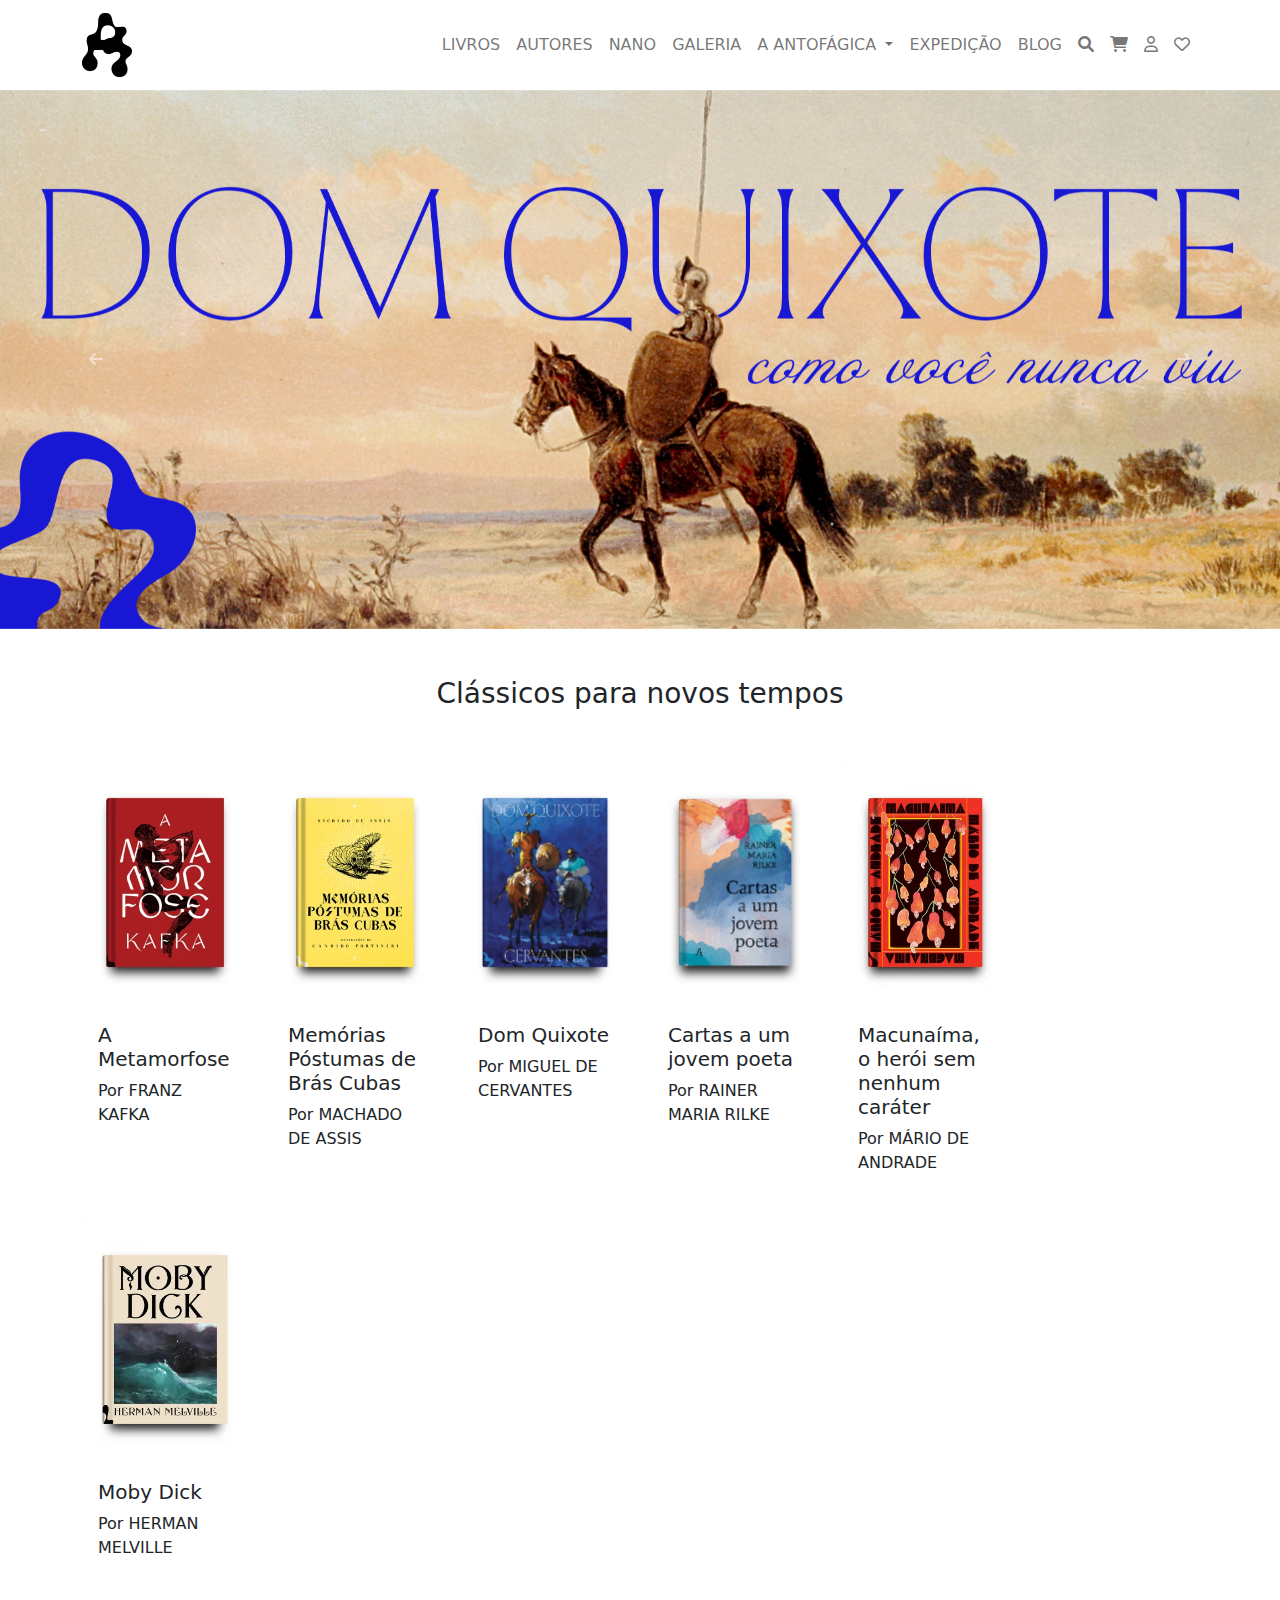
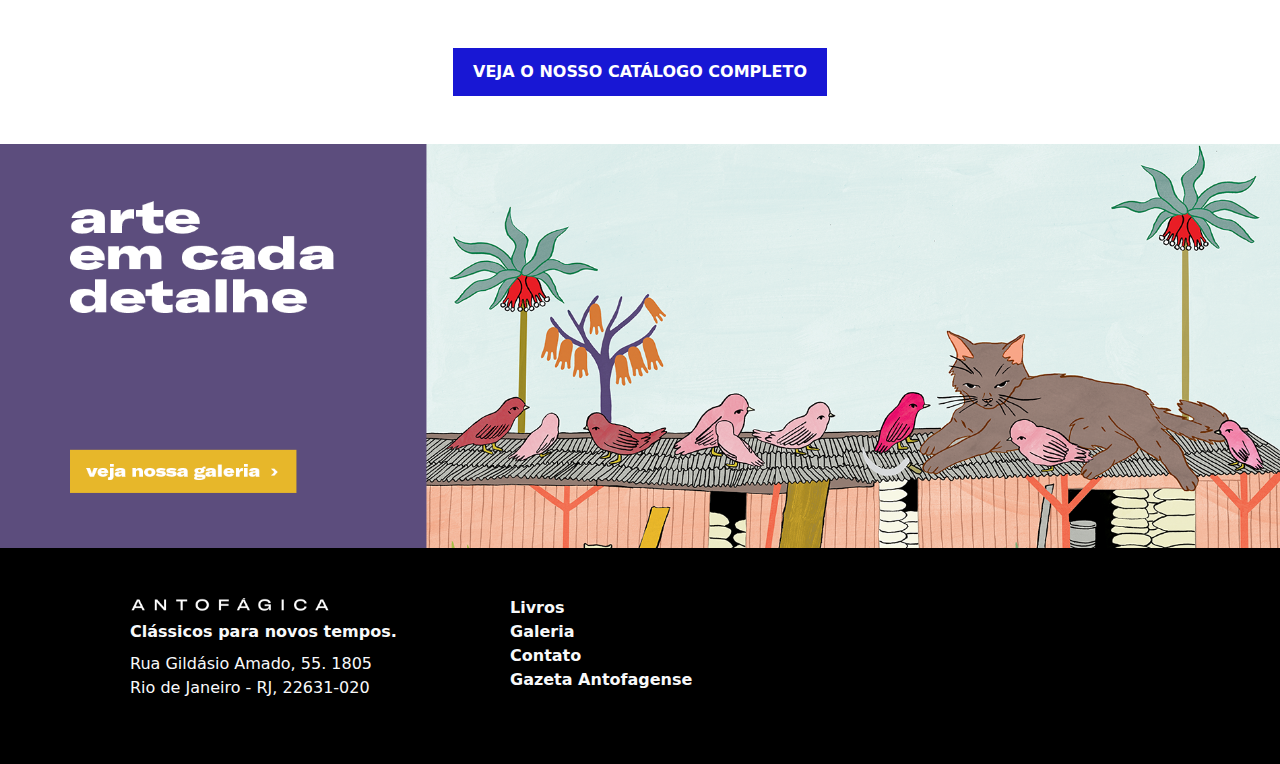
<file: index.html>
<!DOCTYPE html>
<html lang="pt">
<head>
    <meta charset="UTF-8">
    <meta name="viewport" content="width=device-width, initial-scale=1.0, shrink-to-fit=no">
    <link rel="stylesheet" href="assets/css/bootstrap.css">
    <link rel="stylesheet" href="assets/css/styles.css">
    <link rel="stylesheet" href="https://cdnjs.cloudflare.com/ajax/libs/font-awesome/6.0.0-beta3/css/all.min.css">
    <link rel="icon" href="assets/images/logo.webp" type="image/webp">
    <title>Home | Antofágica</title>
</head>
<body>

    <nav class="navbar navbar-expand-md navbar-light bg-white">
        <div class="container">
            <a class="navbar-brand" href="#">
                <img src="assets/images/logo.webp" style="width: 50px;" alt="Antofágica">
            </a>
    
            <button class="navbar-toggler" type="button" data-bs-toggle="collapse" data-bs-target="#menu" 
                    aria-controls="menu" aria-expanded="false" aria-label="Botão de navegação">
                <span class="navbar-toggler-icon"></span>
            </button>
    
            <div class="collapse navbar-collapse" id="menu">
                <ul class="navbar-nav ms-auto">
                    <li class="nav-item">
                        <a class="nav-link" href="#livros">LIVROS</a>
                    </li>
                    <li class="nav-item">
                        <a class="nav-link" href="#autores">AUTORES</a>
                    </li>
                    <li class="nav-item">
                        <a class="nav-link" href="#nano">NANO</a>
                    </li>
                    <li class="nav-item">
                        <a class="nav-link" href="#galeria">GALERIA</a>
                    </li>
                    <li class="nav-item dropdown">
                        <a class="nav-link dropdown-toggle" href="#" id="navbarDropdown" role="button" data-bs-toggle="dropdown" aria-expanded="false">
                            A ANTOFÁGICA
                        </a>
                        <ul class="dropdown-menu" aria-labelledby="navbarDropdown">
                            <li><a class="dropdown-item" href="#">Quem Somos</a></li>
                            <li><a class="dropdown-item" href="#">A Gazeta Antofagense</a></li>
                            <li><a class="dropdown-item" href="#">Contato</a></li>
                        </ul>
                    </li>
                    <li class="nav-item">
                        <a class="nav-link" href="#expedicao">EXPEDIÇÃO</a>
                    </li>
                    <li class="nav-item">
                        <a class="nav-link" href="#blog">BLOG</a>
                    </li>
                </ul>
    
                <ul class="navbar-nav mr-auto">
                    <li class="nav-item">
                        <a class="nav-link" href="#pesquisa">
                            <i class="fa-solid fa-search"></i>
                        </a>
                    </li>
                    <li class="nav-item">
                        <a class="nav-link" href="#carrinho">
                            <i class="fa-solid fa-cart-shopping"></i>
                        </a>
                    </li>
                </ul>
                <ul class="navbar-nav mr-auto">
                    <li class="nav-item">
                        <a class="nav-link" href="#minha_conta">
                            <i class="fa-regular fa-user"></i>
                        </a>
                    </li>
                    <li class="nav-item">
                        <a class="nav-link" href="#lista_de_desejos">
                            <i class="fa-regular fa-heart"></i>
                        </a>
                    </li>
                </ul>
            </div>
        </div>
    </nav>  

    <div id="carousel-id" class="carousel slide" data-bs-ride="carousel" data-bs-interval="6000">     
        <div class="carousel-inner">
            <div class="carousel-item active">
                <img src="assets/images/bannerHomeDQuixote.png" class="d-block w-100" alt="Imagem 1">
            </div>
            <div class="carousel-item">
                <img src="assets/images/bannerHomeSBernardo.png" class="d-block w-100" alt="Imagem 2">
            </div>
            <div class="carousel-item">
                <img src="assets/images/bannerHomeCurso.webp" class="d-block w-100" alt="Imagem 3">
            </div>
            <div class="carousel-item">
                <img src="assets/images/bannerHomeMobyDick.png" class="d-block w-100" alt="Imagem 4">
            </div>
        </div>
        <button class="carousel-control-prev" type="button" data-bs-target="#carousel-id" data-bs-slide="prev">
            <i class="fa-solid fa-arrow-left"></i>
        </button>
        <button class="carousel-control-next" type="button" data-bs-target="#carousel-id" data-bs-slide="next">
            <i class="fa-solid fa-arrow-right"></i>
        </button>
    </div>

    <div class="container mt-5 mr-auto">
        <h3 class="text-center mb-5">Clássicos para novos tempos</h3>

        <div class="row">
            <div class="col-xl-2 col-lg-3 col-md-6 col-sm-12 mb-4">
                <div class="card" style="border: none;">
                    <img src="assets/images/livroMetamorfose.webp" class="card-img-top" alt="A Metamorfose">
                    <div class="card-body">
                        <h5 class="card-title">A Metamorfose</h5>
                        <p class="card-text">Por FRANZ KAFKA</p>
                    </div>
                </div>
            </div>

            <div class="col-xl-2 col-lg-3 col-md-6 col-sm-12 mb-4">
                <div class="card" style="border: none;">
                    <img src="assets/images/livroBrasCubas.webp" class="card-img-top" alt="Memórias Póstumas de Brás Cubas">
                    <div class="card-body">
                        <h5 class="card-title">Memórias Póstumas de Brás Cubas</h5>
                        <p class="card-text">Por MACHADO DE ASSIS</p>
                    </div>
                </div>
            </div>

            <div class="col-xl-2 col-lg-3 col-md-6 col-sm-12 mb-4">
                <div class="card" style="border: none;">
                    <img src="assets/images/livroDomQuixote.webp" class="card-img-top" alt="Dom Quixote">
                    <div class="card-body">
                        <h5 class="card-title">Dom Quixote</h5>
                        <p class="card-text">Por MIGUEL DE CERVANTES</p>
                    </div>
                </div>
            </div>

            <div class="col-xl-2 col-lg-3 col-md-6 col-sm-12 mb-4">
                <div class="card" style="border: none;">
                    <img src="assets/images/livroCartasAUmjovemPoeta.webp" class="card-img-top" alt="Cartas a um jovem poeta">
                    <div class="card-body">
                        <h5 class="card-title">Cartas a um jovem poeta</h5>
                        <p class="card-text">Por RAINER MARIA RILKE</p>
                    </div>
                </div>
            </div>

            <div class="col-xl-2 col-lg-3 col-md-6 col-sm-12 mb-4">
                <div class="card" style="border: none;">
                    <img src="assets/images/livroMacunaima.webp" class="card-img-top" alt="Macunaíma, o herói sem nenhum caráter">
                    <div class="card-body">
                        <h5 class="card-title">Macunaíma, o herói sem nenhum caráter</h5>
                        <p class="card-text">Por MÁRIO DE ANDRADE</p>
                    </div>
                </div>
            </div>
        </div>

        <div class="row">

            <div class="col-xl-2 col-lg-3 col-md-6 col-sm-12 mb-4">
                <div class="card" style="border: none;">
                    <img src="assets/images/livroMobyDick.webp" class="card-img-top" alt="Moby Dick">
                    <div class="card-body">
                        <h5 class="card-title">Moby Dick</h5>
                        <p class="card-text">Por HERMAN MELVILLE</p>
                    </div>
                </div>
            </div>

        </div>
    </div>

    <div class="d-flex justify-content-center mt-5">
        <a href="livros" class="btn btn-dark-blue" role="button">VEJA O NOSSO CATÁLOGO COMPLETO</a>
    </div>

    <section class="mt-5">
        <a href="#galeria">
            <img src="assets/images/dobraGaleriaArteRevBichos.png" class="d-none d-md-block d-block w-100">
            <img src="assets/images/dobraGaleriaArteRevBichosMobile.webp" class="d-block d-md-none w-100">
        </a>
    </section>

    <footer class="py-5 text-light">
        <div class="container">
            <div class="row">
                <div class="col-xl-4 col-md-6">
                    <ul class="list-unstyled">
                        <li><img src="assets/images/logotipo.png" alt="Logotipo" class="mb-2"></li>
                        <li class="mb-2"><strong>Clássicos para novos tempos.</strong></li>
                        <li>Rua Gildásio Amado, 55. 1805</li>
                        <li>Rio de Janeiro - RJ, 22631-020</li>
                    </ul>
                </div>
                <div class="col-xl-4 col-md-6">
                    <ul class="list-unstyled">
                        <li><a href="#" class="text-light text-decoration-none"><strong>Livros</strong></a></li>
                        <li><a href="#" class="text-light text-decoration-none"><strong>Galeria</strong></a></li>
                        <li><a href="#" class="text-light text-decoration-none"><strong>Contato</strong></a></li>
                        <li><a href="#" class="text-light text-decoration-none"><strong>Gazeta Antofagense</strong></a></li>
                    </ul>
                </div>
            </div>
        </div>
    </footer>    

    <script src="assets/js/jquery-3.7.1.min.js"></script>
    <script src="assets/js/bootstrap.js"></script>
    <script src="assets/js/"></script>
</body>
</html>
</file>
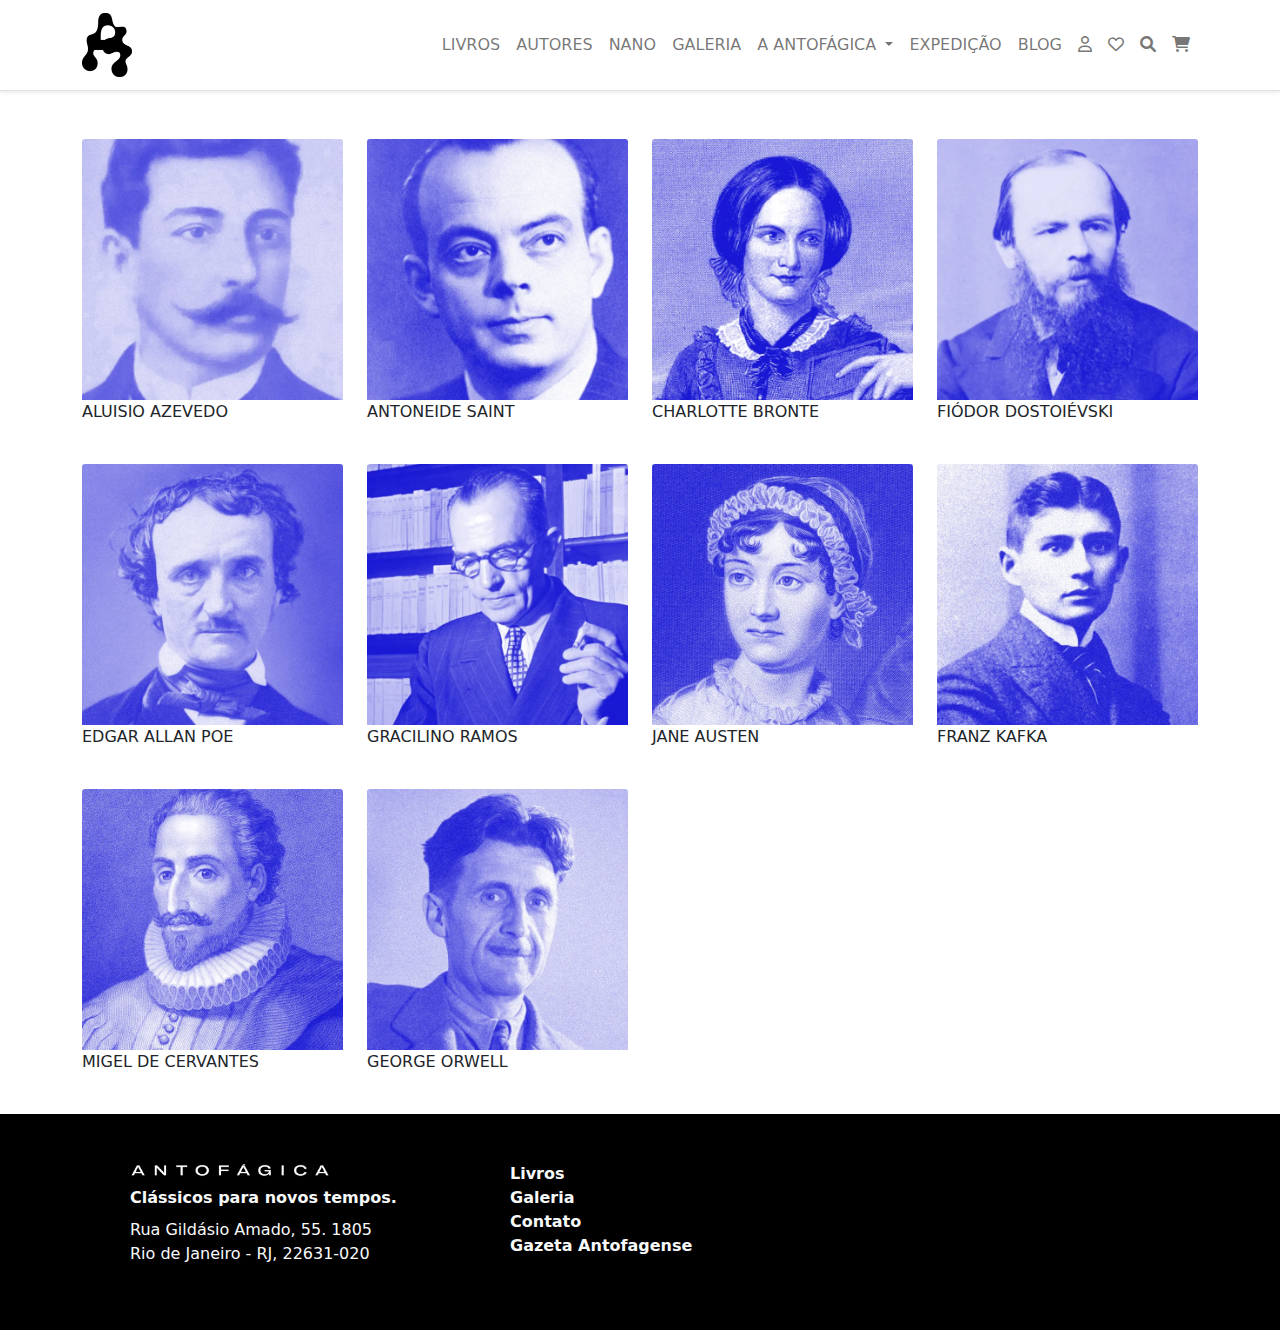
<file: autores.html>
<!DOCTYPE html>
<html lang="pt">
<head>
    <meta charset="UTF-8">
    <meta name="viewport" content="width=device-width, initial-scale=1.0, shrink-to-fit=no">
    <link rel="stylesheet" href="assets/css/bootstrap.css">
    <link rel="stylesheet" href="assets/css/styles.css">
    <link rel="stylesheet" href="https://cdnjs.cloudflare.com/ajax/libs/font-awesome/6.0.0-beta3/css/all.min.css">
    <link rel="icon" href="assets/images/logo.webp" type="image/webp">
    <title>Autores | Antofágica</title>
</head>
<body>

    <nav class="navbar navbar-expand-md navbar-light bg-white border-bottom shadow-sm">
        <div class="container align-items-center">
    
            <a class="navbar-brand" href="index.html">
                <img src="assets/images/logo.webp" style="width: 50px;" alt="Antofágica">
            </a>
    
            <div class="d-none d-md-flex align-items-center ms-auto">
                <ul class="navbar-nav ms-auto">
                    <li class="nav-item"><a class="nav-link" href="livros.html">LIVROS</a></li>
                    <li class="nav-item"><a class="nav-link" href="autores.html">AUTORES</a></li>
                    <li class="nav-item"><a class="nav-link" href="#nano">NANO</a></li>
                    <li class="nav-item"><a class="nav-link" href="#galeria">GALERIA</a></li>
    
                    <li class="nav-item dropdown">
                        <a class="nav-link dropdown-toggle" href="#" id="navbarDropdown" role="button"
                            data-bs-toggle="dropdown" aria-expanded="false">
                            A ANTOFÁGICA
                        </a>
                        <ul class="dropdown-menu" aria-labelledby="navbarDropdown">
                            <li><a class="dropdown-item" href="#quem_somos">Quem Somos</a></li>
                            <li><a class="dropdown-item" href="#gazeta">A Gazeta Antofagense</a></li>
                            <li><a class="dropdown-item" href="contato.html">Contato</a></li>
                        </ul>
                    </li>
    
                    <li class="nav-item"><a class="nav-link" href="https://antofagica.learnworlds.com/">EXPEDIÇÃO</a></li>
                    <li class="nav-item"><a class="nav-link" href="#blog">BLOG</a></li>
    
                    <li class="nav-item"><a class="nav-link" href="#minha_conta" aria-label="Minha Conta"><i class="fa-regular fa-user"></i></a></li>
                    <li class="nav-item"><a class="nav-link" href="#lista_de_desejos" aria-label="Lista de Desejos"><i class="fa-regular fa-heart"></i></a></li>
                    <li class="nav-item"><a class="nav-link" href="#pesquisa" aria-label="Pesquisa"><i class="fa-solid fa-search"></i></a></li>
                    <li class="nav-item"><a class="nav-link" href="#carrinho" aria-label="Carrinho"><i class="fa-solid fa-cart-shopping"></i></a></li>
                </ul>
            </div>
    
            <button class="navbar-toggler d-md-none" type="button" data-bs-toggle="offcanvas"
                data-bs-target="#offcanvasDarkNavbar" aria-controls="offcanvasDarkNavbar" aria-label="Toggle navigation">
                <span class="navbar-toggler-icon"></span>
            </button>
    
            <div class="offcanvas offcanvas-end bg-dark text-white" tabindex="-1" id="offcanvasDarkNavbar" aria-labelledby="offcanvasDarkNavbarLabel">
                <div class="offcanvas-body text-white">
                    <form class="d-flex my-3" role="search">
                        <input class="form-control me-2" type="search" placeholder="Search" aria-label="Search">
                        <button class="btn btn-outline-success" type="submit">Search</button>
                    </form>
    
                    <ul class="navbar-nav justify-content-end flex-grow-1 pe-3">
                        <li class="nav-item"><a class="nav-link text-white" href="livros.html">LIVROS</a></li>
                        <li><hr class="dropdown-divider"></li>
                        <li class="nav-item"><a class="nav-link text-white" href="autores.html">AUTORES</a></li>
                        <li><hr class="dropdown-divider"></li>
                        <li class="nav-item"><a class="nav-link text-white" href="#nano">NANO</a></li>
                        <li><hr class="dropdown-divider"></li>
                        <li class="nav-item"><a class="nav-link text-white" href="#galeria">GALERIA</a></li>
                        <li><hr class="dropdown-divider"></li>
    
                        <li class="nav-item dropdown">
                            <a class="nav-link dropdown-toggle text-white" href="" id="navbarDropdownMobile" role="button"
                                data-bs-toggle="dropdown" aria-expanded="false">
                                A ANTOFÁGICA
                            </a>
                            <ul class="dropdown-menu" aria-labelledby="navbarDropdownMobile">
                                <li><a class="dropdown-item" href="#quem_somos">Quem Somos</a></li>
                                <li><a class="dropdown-item" href="#gazeta">A Gazeta Antofagense</a></li>
                                <li><a class="dropdown-item" href="contato.html">Contato</a></li>
                            </ul>
                        </li>
                        <li><hr class="dropdown-divider"></li>
                        <li class="nav-item"><a class="nav-link text-white" href="https://antofagica.learnworlds.com/">EXPEDIÇÃO</a></li>
                        <li><hr class="dropdown-divider"></li>
                        <li class="nav-item"><a class="nav-link text-white" href="#blog">BLOG</a></li>
                    </ul>
                </div>
            </div>
        </div>
    </nav>

    <div class="catalogo container mt-5">
        <div class="row">
            <div class="col-xl-3 col-lg-3 col-md-6 col-sm-6 col-6 mb-4">
                <div class="circular-card">
                    <img src="assets/images/autores/aluisioAzevedo.webp" class="card-img-top" alt="A Metamorfose">
                    <div class="overlay-text">
                        <p>ALUISIO AZEVEDO</p>
                    </div>
                </div>
            </div>

            <div class="col-xl-3 col-lg-3 col-md-6 col-sm-6 col-6 mb-4">
                <div class="circular-card">
                    <img src="assets/images/autores/antoinedeSaint.webp" class="card-img-top" alt="A Metamorfose">
                    <div class="overlay-text">
                        <p>ANTONEIDE SAINT</p>
                    </div>
                </div>
            </div>

            <div class="col-xl-3 col-lg-3 col-md-6 col-sm-6 col-6 mb-4">
                <div class="circular-card">
                    <img src="assets/images/autores/charlotteBronte.webp" class="card-img-top" alt="A Metamorfose">
                    <div class="overlay-text">
                        <p>CHARLOTTE BRONTE</p>
                    </div>
                </div>
            </div>

            <div class="col-xl-3 col-lg-3 col-md-6 col-sm-6 col-6 mb-4">
                <div class="circular-card">
                    <img src="assets/images/autores/dostoievski.webp" class="card-img-top" alt="A Metamorfose">
                    <div class="overlay-text">
                        <p>FIÓDOR DOSTOIÉVSKI</p>
                    </div>
                </div>
            </div>

            <div class="col-xl-3 col-lg-3 col-md-6 col-sm-6 col-6 mb-4">
                <div class="circular-card">
                    <img src="assets/images/autores/edgarAllanPoe.webp" class="card-img-top" alt="A Metamorfose">
                    <div class="overlay-text">
                        <p>EDGAR ALLAN POE</p>
                    </div>
                </div>
            </div>

            <div class="col-xl-3 col-lg-3 col-md-6 col-sm-6 col-6 mb-4">
                <div class="circular-card">
                    <img src="assets/images/autores/gracilianoRamos.webp" class="card-img-top" alt="A Metamorfose">
                    <div class="overlay-text">
                        <p>GRACILINO RAMOS</p>
                    </div>
                </div>
            </div>

            <div class="col-xl-3 col-lg-3 col-md-6 col-sm-6 col-6 mb-4">
                <div class="circular-card">
                    <img src="assets/images/autores/janeAusten.webp" class="card-img-top" alt="A Metamorfose">
                    <div class="overlay-text">
                        <p>JANE AUSTEN</p>
                    </div>
                </div>
            </div>

            <div class="col-xl-3 col-lg-3 col-md-6 col-sm-6 col-6 mb-4">
                <div class="circular-card">
                    <img src="assets/images/autores/kafka.webp" class="card-img-top" alt="A Metamorfose">
                    <div class="overlay-text">
                        <p>FRANZ KAFKA</p>
                    </div>
                </div>
            </div>

            <div class="col-xl-3 col-lg-3 col-md-6 col-sm-6 col-6 mb-4">
                <div class="circular-card">
                    <img src="assets/images/autores/miguelDeCervantes.webp" class="card-img-top" alt="A Metamorfose">
                    <div class="overlay-text">
                        <p>MIGEL DE CERVANTES</p>
                    </div>
                </div>
            </div>

            <div class="col-xl-3 col-lg-3 col-md-6 col-sm-6 col-6 mb-4">
                <div class="circular-card">
                    <img src="assets/images/autores/orwell.webp" class="card-img-top" alt="A Metamorfose">
                    <div class="overlay-text">
                        <p>GEORGE ORWELL</p>
                    </div>
                </div>
            </div>

        </div>
    </div>

    <footer class="py-5 text-light">
        <div class="container">
            <div class="row">
                <div class="col-xl-4 col-md-6 d-flex justify-content-center justify-content-md-start">
                    <ul class="list-unstyled text-center text-md-start">
                        <li><img src="assets/images/logotipo.png" alt="Logotipo" class="mb-2"></li>
                        <li class="mb-2"><strong>Clássicos para novos tempos.</strong></li>
                        <li>Rua Gildásio Amado, 55. 1805</li>
                        <li>Rio de Janeiro - RJ, 22631-020</li>
                    </ul>
                </div>
                <div class="col-xl-4 col-md-6 justify-content-center justify-content-md-start">
                    <ul class="list-unstyled text-center text-md-start">
                        <li><a href="livros.html" class="text-light text-decoration-none"><strong>Livros</strong></a></li>
                        <li><a href="#galeria" class="text-light text-decoration-none"><strong>Galeria</strong></a></li>
                        <li><a href="contato.html" class="text-light text-decoration-none"><strong>Contato</strong></a></li>
                        <li><a href="#gazeta" class="text-light text-decoration-none"><strong>Gazeta Antofagense</strong></a></li>
                    </ul>
                </div>
            </div>
        </div>
    </footer>    

    <script src="assets/js/jquery-3.7.1.min.js"></script>
    <script src="assets/js/bootstrap.js"></script>
    <script src="assets/js/"></script>
</body>
</file>
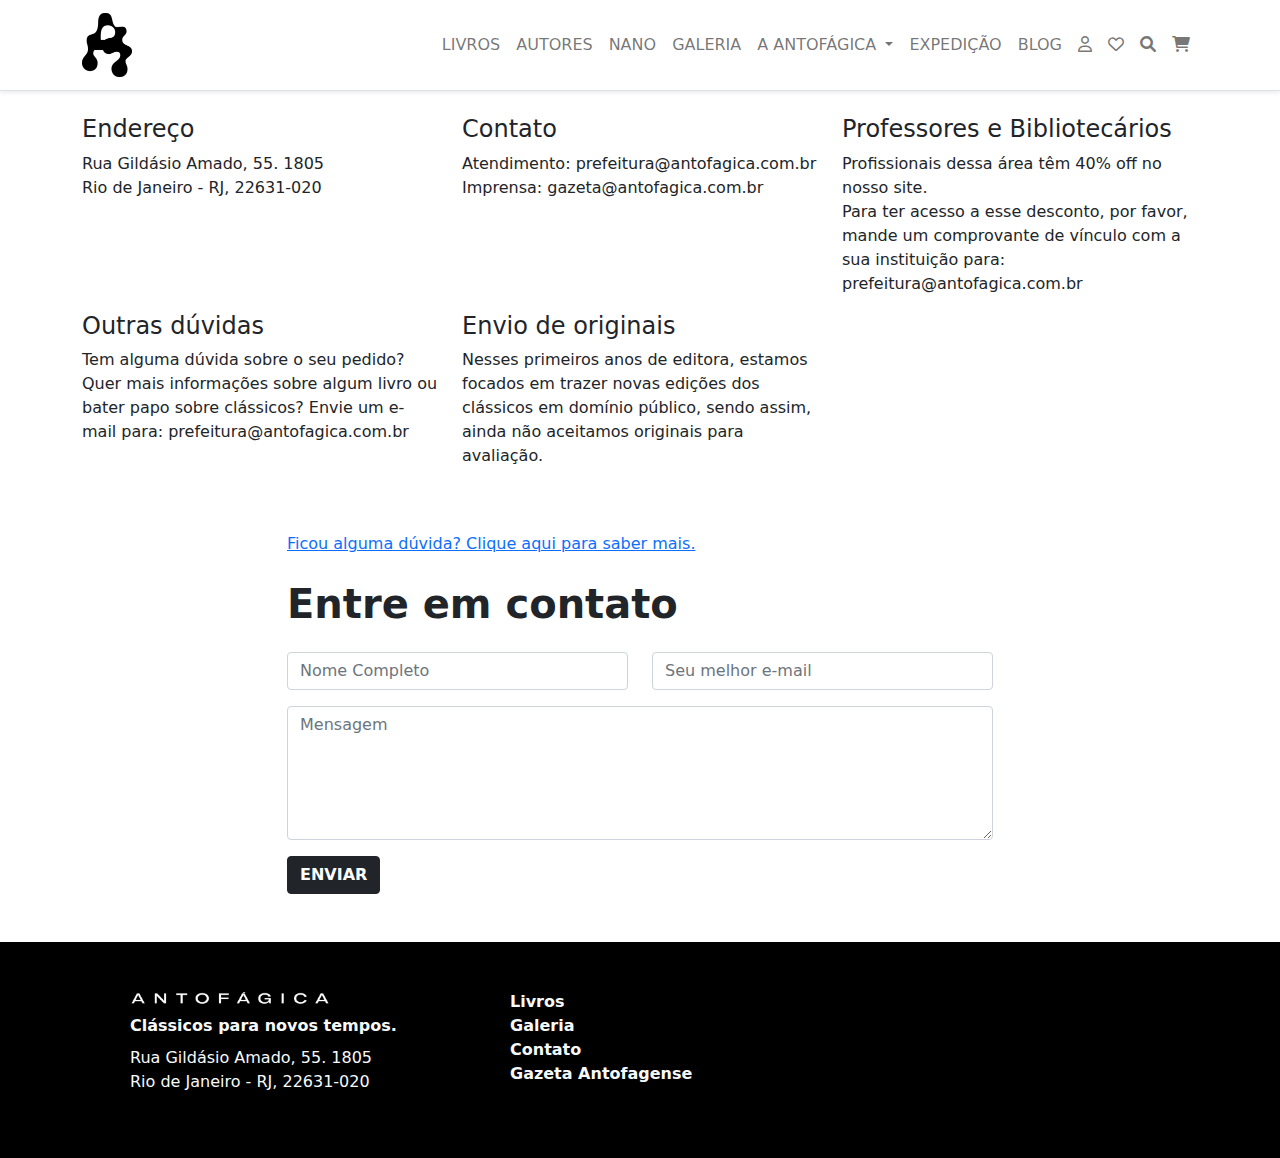
<file: contato.html>
<!DOCTYPE html>
<html lang="pt">
<head>
    <meta charset="UTF-8">
    <meta name="viewport" content="width=device-width, initial-scale=1.0, shrink-to-fit=no">
    <link rel="stylesheet" href="assets/css/bootstrap.css">
    <link rel="stylesheet" href="assets/css/styles.css">
    <link rel="stylesheet" href="https://cdnjs.cloudflare.com/ajax/libs/font-awesome/6.0.0-beta3/css/all.min.css">
    <link rel="icon" href="assets/images/logo.webp" type="image/webp">
    <title>Contato | Antofágica</title>
</head>
<body>
    <nav class="navbar navbar-expand-md navbar-light bg-white border-bottom shadow-sm">
        <div class="container align-items-center">
    
            <a class="navbar-brand" href="index.html">
                <img src="assets/images/logo.webp" style="width: 50px;" alt="Antofágica">
            </a>
    
            <div class="d-none d-md-flex align-items-center ms-auto">
                <ul class="navbar-nav ms-auto">
                    <li class="nav-item"><a class="nav-link" href="#livros">LIVROS</a></li>
                    <li class="nav-item"><a class="nav-link" href="#autores">AUTORES</a></li>
                    <li class="nav-item"><a class="nav-link" href="#nano">NANO</a></li>
                    <li class="nav-item"><a class="nav-link" href="#galeria">GALERIA</a></li>
    
                    <li class="nav-item dropdown">
                        <a class="nav-link dropdown-toggle" href="#" id="navbarDropdown" role="button"
                            data-bs-toggle="dropdown" aria-expanded="false">
                            A ANTOFÁGICA
                        </a>
                        <ul class="dropdown-menu" aria-labelledby="navbarDropdown">
                            <li><a class="dropdown-item" href="#">Quem Somos</a></li>
                            <li><a class="dropdown-item" href="#">A Gazeta Antofagense</a></li>
                            <li><a class="dropdown-item" href="contato.html">Contato</a></li>
                        </ul>
                    </li>
    
                    <li class="nav-item"><a class="nav-link" href="#expedicao">EXPEDIÇÃO</a></li>
                    <li class="nav-item"><a class="nav-link" href="#blog">BLOG</a></li>
    
                    <li class="nav-item"><a class="nav-link" href="#minha_conta" aria-label="Minha Conta"><i class="fa-regular fa-user"></i></a></li>
                    <li class="nav-item"><a class="nav-link" href="#lista_de_desejos" aria-label="Lista de Desejos"><i class="fa-regular fa-heart"></i></a></li>
                    <li class="nav-item"><a class="nav-link" href="#pesquisa" aria-label="Pesquisa"><i class="fa-solid fa-search"></i></a></li>
                    <li class="nav-item"><a class="nav-link" href="#carrinho" aria-label="Carrinho"><i class="fa-solid fa-cart-shopping"></i></a></li>
                </ul>
            </div>
    
            <button class="navbar-toggler d-md-none" type="button" data-bs-toggle="offcanvas"
                data-bs-target="#offcanvasDarkNavbar" aria-controls="offcanvasDarkNavbar" aria-label="Toggle navigation">
                <span class="navbar-toggler-icon"></span>
            </button>
    
            <div class="offcanvas offcanvas-end bg-dark text-white" tabindex="-1" id="offcanvasDarkNavbar" aria-labelledby="offcanvasDarkNavbarLabel">
                <div class="offcanvas-body text-white">
                    <form class="d-flex my-3" role="search">
                        <input class="form-control me-2" type="search" placeholder="Search" aria-label="Search">
                        <button class="btn btn-outline-success" type="submit">Search</button>
                    </form>
    
                    <ul class="navbar-nav justify-content-end flex-grow-1 pe-3">
                        <li class="nav-item"><a class="nav-link text-white" href="#livros">LIVROS</a></li>
                        <li><hr class="dropdown-divider"></li>
                        <li class="nav-item"><a class="nav-link text-white" href="#autores">AUTORES</a></li>
                        <li><hr class="dropdown-divider"></li>
                        <li class="nav-item"><a class="nav-link text-white" href="#nano">NANO</a></li>
                        <li><hr class="dropdown-divider"></li>
                        <li class="nav-item"><a class="nav-link text-white" href="#galeria">GALERIA</a></li>
                        <li><hr class="dropdown-divider"></li>
    
                        <li class="nav-item dropdown">
                            <a class="nav-link dropdown-toggle text-white" href="#" id="navbarDropdownMobile" role="button"
                                data-bs-toggle="dropdown" aria-expanded="false">
                                A ANTOFÁGICA
                            </a>
                            <ul class="dropdown-menu" aria-labelledby="navbarDropdownMobile">
                                <li><a class="dropdown-item" href="#">Quem Somos</a></li>
                                <li><a class="dropdown-item" href="#">A Gazeta Antofagense</a></li>
                                <li><a class="dropdown-item" href="contato.html">Contato</a></li>
                            </ul>
                        </li>
                        <li><hr class="dropdown-divider"></li>
                        <li class="nav-item"><a class="nav-link text-white" href="#expedicao">EXPEDIÇÃO</a></li>
                        <li><hr class="dropdown-divider"></li>
                        <li class="nav-item"><a class="nav-link text-white" href="#blog">BLOG</a></li>
                    </ul>
                </div>
            </div>
        </div>
    </nav>

    <section class="mt-4">
        <div class="container">
            <div class="row">
                <div class="col-xl-4 col-md-6 d-flex justify-content-md-start">
                    <ul class="list-unstyled  text-md-start">
                        <h4>Endereço</h4>
                        <li>Rua Gildásio Amado, 55. 1805</li>
                        <li>Rio de Janeiro - RJ, 22631-020</li>
                    </ul>
                </div>
                <div class="col-xl-4 col-md-6 d-flex justify-content-md-start">
                    <ul class="list-unstyled text-md-start">
                        <h4>Contato</h4>
                        <li>Atendimento: prefeitura@antofagica.com.br</li>
                        <li>Imprensa: gazeta@antofagica.com.br</li>
                    </ul>
                </div>
                <div class="col-xl-4 col-md-6 d-flex justify-content-md-start">
                    <ul class="list-unstyled text-md-start">
                        <h4>Professores e Bibliotecários</h4>
                        <li>Profissionais dessa área têm 40% off no nosso site.</li>
                        <li>Para ter acesso a esse desconto, por favor, mande um comprovante de vínculo com a sua instituição para: prefeitura@antofagica.com.br</li>
                    </ul>
                </div>
            </div>
            <div class="row">
                <div class="col-xl-4 col-md-6 d-flex justify-content-md-start">
                    <ul class="list-unstyled text-md-start">
                        <h4>Outras dúvidas</h4>
                        <li>Tem alguma dúvida sobre o seu pedido? Quer mais informações sobre algum livro ou bater papo sobre clássicos? Envie um e-mail para: prefeitura@antofagica.com.br</li>
                    </ul>
                </div>
                <div class="col-xl-4 col-md-6 d-flex justify-content-md-start">
                    <ul class="list-unstyled text-md-start">
                        <h4>Envio de originais</h4>
                        <li>Nesses primeiros anos de editora, estamos focados em trazer novas edições dos clássicos em domínio público, sendo assim, ainda não aceitamos originais para avaliação.</li>
                    </ul>
                </div>
            </div>
        </div>
    </section>


    <div class="container py-5" style="max-width: 730px; margin: 0 auto;">
        <a href="perguntas_frequentes.html">Ficou alguma dúvida? Clique aqui para saber mais.</a>
      
        <h1 class="my-4"><strong>Entre em contato</strong></h1>
      
        <form>
            <div class="row">
                <div class="col-md-6 mb-3">
                    <input type="text" class="form-control" placeholder="Nome Completo">
                </div>
                <div class="col-md-6 mb-3">
                    <input type="email" class="form-control" placeholder="Seu melhor e-mail">
                </div>
            </div>
            <div class="mb-3">
                <textarea type="text" class="form-control" placeholder="Mensagem" rows="5"></textarea>
            </div>
            <button type="submit" class="btn btn-dark"><strong>ENVIAR</strong></button>
        </form>
    </div>

    <footer class="py-5 text-light">
        <div class="container">
            <div class="row">
                <div class="col-xl-4 col-md-6 d-flex justify-content-center justify-content-md-start">
                    <ul class="list-unstyled text-center text-md-start">
                        <li><img src="assets/images/logotipo.png" alt="Logotipo" class="mb-2"></li>
                        <li class="mb-2"><strong>Clássicos para novos tempos.</strong></li>
                        <li>Rua Gildásio Amado, 55. 1805</li>
                        <li>Rio de Janeiro - RJ, 22631-020</li>
                    </ul>
                </div>
                <div class="col-xl-4 col-md-6 justify-content-center justify-content-md-start">
                    <ul class="list-unstyled text-center text-md-start">
                        <li><a href="#" class="text-light text-decoration-none"><strong>Livros</strong></a></li>
                        <li><a href="#" class="text-light text-decoration-none"><strong>Galeria</strong></a></li>
                        <li><a href="#" class="text-light text-decoration-none"><strong>Contato</strong></a></li>
                        <li><a href="#" class="text-light text-decoration-none"><strong>Gazeta Antofagense</strong></a></li>
                    </ul>
                </div>
            </div>
        </div>
    </footer>    

    <script src="assets/js/jquery-3.7.1.min.js"></script>
    <script src="assets/js/bootstrap.js"></script>
    <script src="assets/js/"></script>
</body>
</html>
</file>
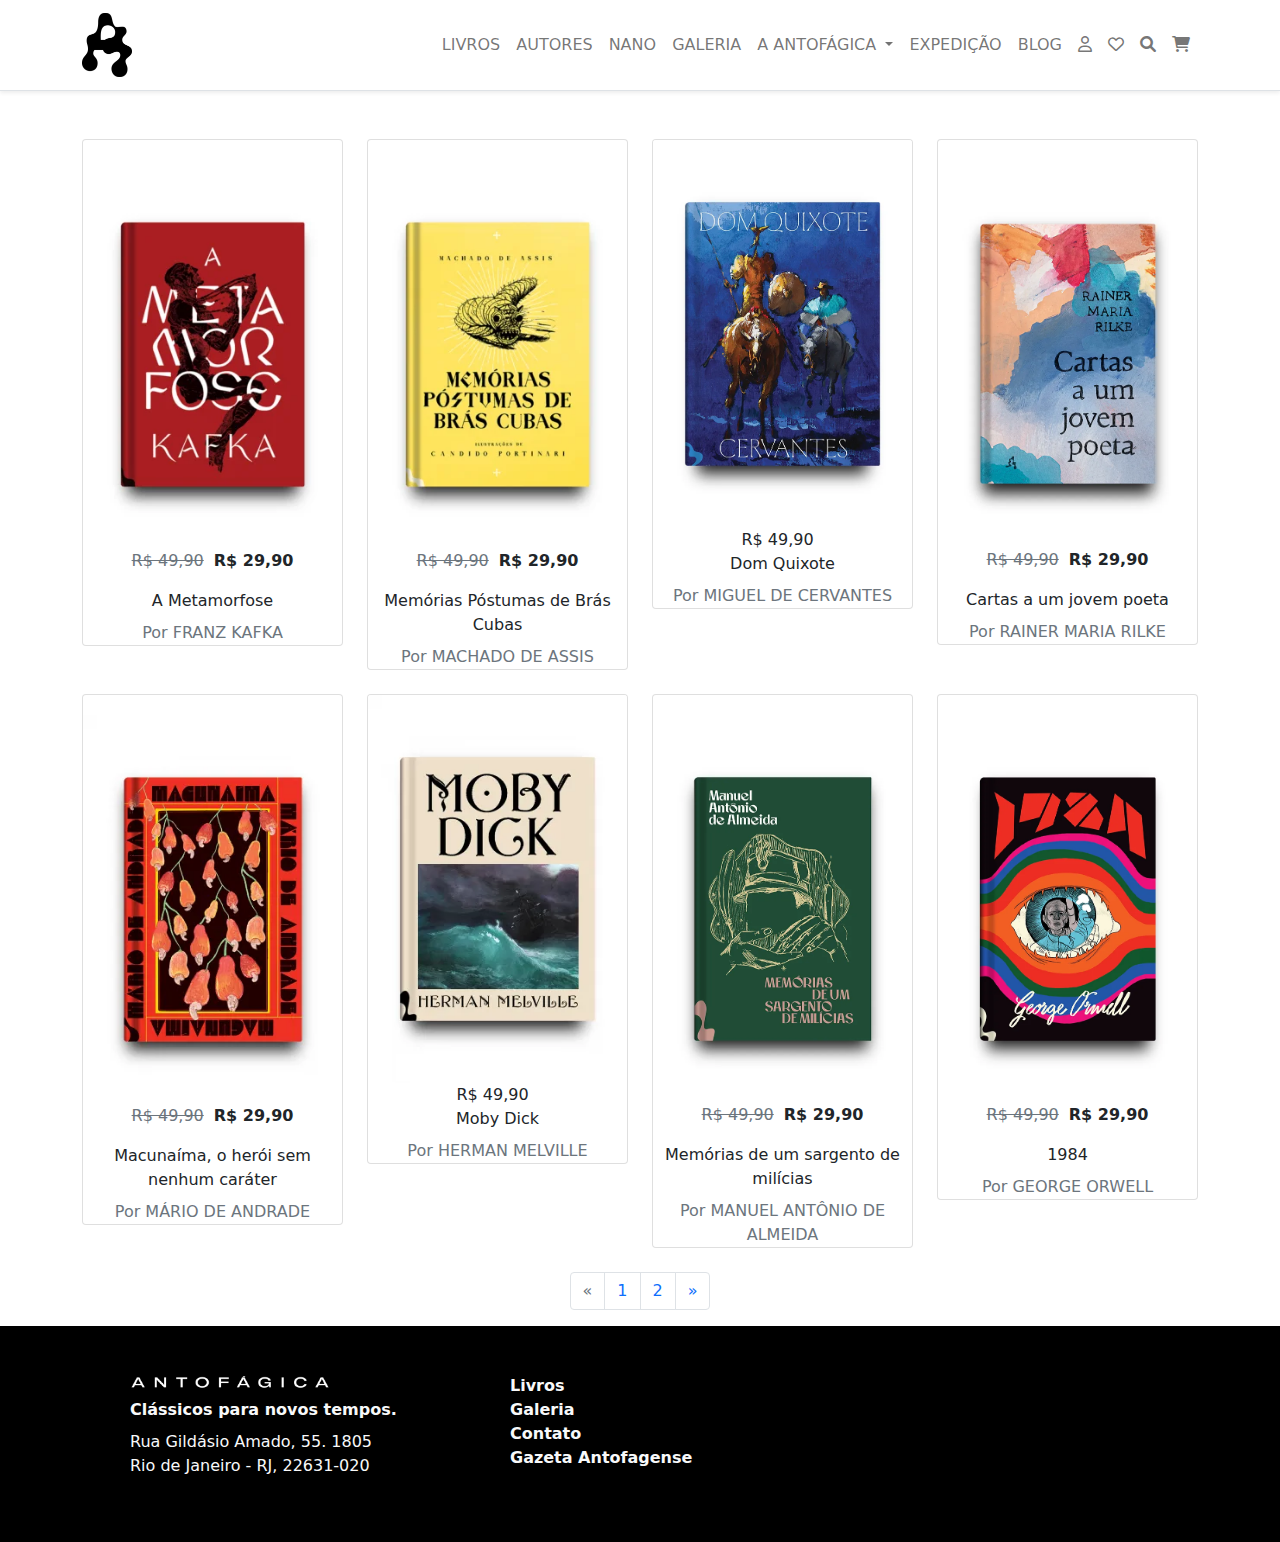
<file: livros.html>
<!DOCTYPE html>
<html lang="pt">
<head>
    <meta charset="UTF-8">
    <meta name="viewport" content="width=device-width, initial-scale=1.0, shrink-to-fit=no">
    <link rel="stylesheet" href="assets/css/bootstrap.css">
    <link rel="stylesheet" href="assets/css/styles.css">
    <link rel="stylesheet" href="https://cdnjs.cloudflare.com/ajax/libs/font-awesome/6.0.0-beta3/css/all.min.css">
    <link rel="icon" href="assets/images/logo.webp" type="image/webp">
    <title>Livros | Antofágica</title>
</head>
<body>
      
    <nav class="navbar navbar-expand-md navbar-light bg-white border-bottom shadow-sm">
        <div class="container align-items-center">
    
            <a class="navbar-brand" href="index.html">
                <img src="assets/images/logo.webp" style="width: 50px;" alt="Antofágica">
            </a>
    
            <div class="d-none d-md-flex align-items-center ms-auto">
                <ul class="navbar-nav ms-auto">
                    <li class="nav-item"><a class="nav-link" href="livros.html">LIVROS</a></li>
                    <li class="nav-item"><a class="nav-link" href="autores.html">AUTORES</a></li>
                    <li class="nav-item"><a class="nav-link" href="#nano">NANO</a></li>
                    <li class="nav-item"><a class="nav-link" href="#galeria">GALERIA</a></li>
    
                    <li class="nav-item dropdown">
                        <a class="nav-link dropdown-toggle" href="#" id="navbarDropdown" role="button"
                            data-bs-toggle="dropdown" aria-expanded="false">
                            A ANTOFÁGICA
                        </a>
                        <ul class="dropdown-menu" aria-labelledby="navbarDropdown">
                            <li><a class="dropdown-item" href="#">Quem Somos</a></li>
                            <li><a class="dropdown-item" href="#">A Gazeta Antofagense</a></li>
                            <li><a class="dropdown-item" href="contato.html">Contato</a></li>
                        </ul>
                    </li>
    
                    <li class="nav-item"><a class="nav-link" href="#expedicao">EXPEDIÇÃO</a></li>
                    <li class="nav-item"><a class="nav-link" href="#blog">BLOG</a></li>
    
                    <li class="nav-item"><a class="nav-link" href="#minha_conta" aria-label="Minha Conta"><i class="fa-regular fa-user"></i></a></li>
                    <li class="nav-item"><a class="nav-link" href="#lista_de_desejos" aria-label="Lista de Desejos"><i class="fa-regular fa-heart"></i></a></li>
                    <li class="nav-item"><a class="nav-link" href="#pesquisa" aria-label="Pesquisa"><i class="fa-solid fa-search"></i></a></li>
                    <li class="nav-item"><a class="nav-link" href="#carrinho" aria-label="Carrinho"><i class="fa-solid fa-cart-shopping"></i></a></li>
                </ul>
            </div>
    
            <button class="navbar-toggler d-md-none" type="button" data-bs-toggle="offcanvas"
                data-bs-target="#offcanvasDarkNavbar" aria-controls="offcanvasDarkNavbar" aria-label="Toggle navigation">
                <span class="navbar-toggler-icon"></span>
            </button>
    
            <div class="offcanvas offcanvas-end bg-dark text-white" tabindex="-1" id="offcanvasDarkNavbar" aria-labelledby="offcanvasDarkNavbarLabel">
                <div class="offcanvas-body text-white">
                    <form class="d-flex my-3" role="search">
                        <input class="form-control me-2" type="search" placeholder="Search" aria-label="Search">
                        <button class="btn btn-outline-success" type="submit">Search</button>
                    </form>
    
                    <ul class="navbar-nav justify-content-end flex-grow-1 pe-3">
                        <li class="nav-item"><a class="nav-link text-white" href="livros.html">LIVROS</a></li>
                        <li><hr class="dropdown-divider"></li>
                        <li class="nav-item"><a class="nav-link text-white" href="autores.html">AUTORES</a></li>
                        <li><hr class="dropdown-divider"></li>
                        <li class="nav-item"><a class="nav-link text-white" href="#nano">NANO</a></li>
                        <li><hr class="dropdown-divider"></li>
                        <li class="nav-item"><a class="nav-link text-white" href="#galeria">GALERIA</a></li>
                        <li><hr class="dropdown-divider"></li>
    
                        <li class="nav-item dropdown">
                            <a class="nav-link dropdown-toggle text-white" href="#" id="navbarDropdownMobile" role="button"
                                data-bs-toggle="dropdown" aria-expanded="false">
                                A ANTOFÁGICA
                            </a>
                            <ul class="dropdown-menu" aria-labelledby="navbarDropdownMobile">
                                <li><a class="dropdown-item" href="#">Quem Somos</a></li>
                                <li><a class="dropdown-item" href="#">A Gazeta Antofagense</a></li>
                                <li><a class="dropdown-item" href="contato.html">Contato</a></li>
                            </ul>
                        </li>
                        <li><hr class="dropdown-divider"></li>
                        <li class="nav-item"><a class="nav-link text-white" href="#expedicao">EXPEDIÇÃO</a></li>
                        <li><hr class="dropdown-divider"></li>
                        <li class="nav-item"><a class="nav-link text-white" href="#blog">BLOG</a></li>
                    </ul>
                </div>
            </div>
        </div>
    </nav>

    <div class="catalogo container mt-5">
        <div class="row">

            <div class="col-xl-3 col-lg-3 col-md-6 col-sm-6 col-6 mb-4">
                <div class="card">
                    <span class="badge">PROMOÇÃO</span>
                    <img src="assets/images/livros/Metamorfose.webp" class="card-img-top" alt="A Metamorfose">
                    <div class="text-center">
                        <div class="d-flex justify-content-center">
                            <p class="text-decoration-line-through text-secondary" style="margin-right: 10px;">R$ 49,90</p>
                            <p class='text-promotion'><strong>R$ 29,90</strong></p>
                        </div>
                    </div>
                    <p class="card-title text-center">A Metamorfose</p>
                    <p class="card-text text-center text-secondary">Por FRANZ KAFKA</p>
                </div>
            </div>

            <div class="col-xl-3 col-lg-3 col-md-6 col-sm-6 col-6 mb-4">
                <div class="card">
                    <span class="badge">PROMOÇÃO</span>
                    <img src="assets/images/livros/BrasCubas.webp" class="card-img-top" alt="A Metamorfose">
                    <div class="text-center">
                        <div class="d-flex justify-content-center">
                            <p class="text-decoration-line-through text-secondary" style="margin-right: 10px;">R$ 49,90</p>
                            <p class='text-promotion'><strong>R$ 29,90</strong></p>
                        </div>
                    </div>
                    <p class="card-title text-center">Memórias Póstumas de Brás Cubas</p>
                    <p class="card-text text-center text-secondary">Por MACHADO DE ASSIS</p>
                </div>
            </div>

            <div class="col-xl-3 col-lg-3 col-md-6 col-sm-6 col-6 mb-4">
                <div class="card">
                    <img src="assets/images/livros/DomQuixote.webp" class="card-img-top" alt="A Metamorfose">
                    <div class="text-center">
                        <div class="d-flex justify-content-center">
                            <p class="card-text" style="margin-right: 10px;">R$ 49,90</p>
                        </div>
                    </div>
                    <p class="card-title text-center">Dom Quixote</p>
                    <p class="card-text text-center text-secondary">Por MIGUEL DE CERVANTES</p>
                </div>
            </div>

            <div class="col-xl-3 col-lg-3 col-md-6 col-sm-6 col-6 mb-4">
                <div class="card">
                    <span class="badge">PROMOÇÃO</span>
                    <img src="assets/images/livros/CartasAUmjovemPoeta.webp" class="card-img-top" alt="A Metamorfose">
                    <div class="text-center">
                        <div class="d-flex justify-content-center">
                            <p class="text-decoration-line-through text-secondary" style="margin-right: 10px;">R$ 49,90</p>
                            <p class='text-promotion'><strong>R$ 29,90</strong></p>
                        </div>
                    </div>
                    <p class="card-title text-center">Cartas a um jovem poeta</p>
                    <p class="card-text text-center text-secondary">Por RAINER MARIA RILKE</p>
                </div>
            </div>

            <div class="col-xl-3 col-lg-3 col-md-6 col-sm-6 col-6 mb-4">
                <div class="card">
                    <span class="badge">PROMOÇÃO</span>
                    <img src="assets/images/livros/Macunaima.webp" class="card-img-top" alt="A Metamorfose">
                    <div class="text-center">
                        <div class="d-flex justify-content-center">
                            <p class="text-decoration-line-through text-secondary" style="margin-right: 10px;">R$ 49,90</p>
                            <p class='text-promotion'><strong>R$ 29,90</strong></p>
                        </div>
                    </div>
                    <p class="card-title text-center">Macunaíma, o herói sem nenhum caráter</p>
                    <p class="card-text text-center text-secondary">Por MÁRIO DE ANDRADE</p>
                </div>
            </div>

            <div class="col-xl-3 col-lg-3 col-md-6 col-sm-6 col-6 mb-4">
                <div class="card">
                    <img src="assets/images/livros/MobyDick.webp" class="card-img-top" alt="A Metamorfose">
                    <div class="text-center">
                        <div class="d-flex justify-content-center">
                            <p class="card-text" style="margin-right: 10px;">R$ 49,90</p>
                        </div>
                    </div>
                    <p class="card-title text-center">Moby Dick</p>
                    <p class="card-text text-center text-secondary">Por HERMAN MELVILLE</p>
                </div>
            </div>

            <div class="col-xl-3 col-lg-3 col-md-6 col-sm-6 col-6 mb-4">
                <div class="card">
                    <span class="badge">PROMOÇÃO</span>
                    <img src="assets/images/livros/SargentodeMilicias.webp" class="card-img-top" alt="A Metamorfose">
                    <div class="text-center">
                        <div class="d-flex justify-content-center">
                            <p class="text-decoration-line-through text-secondary" style="margin-right: 10px;">R$ 49,90</p>
                            <p class='text-promotion'><strong>R$ 29,90</strong></p>
                        </div>
                    </div>
                    <p class="card-title text-center">Memórias de um sargento de milícias</p>
                    <p class="card-text text-center text-secondary">Por MANUEL ANTÔNIO DE ALMEIDA</p>
                </div>
            </div>

            <div class="col-xl-3 col-lg-3 col-md-6 col-sm-6 col-6 mb-4">
                <div class="card">
                    <span class="badge">PROMOÇÃO</span>
                    <img src="assets/images/livros/1984.webp" class="card-img-top" alt="A Metamorfose">
                    <div class="text-center">
                        <div class="d-flex justify-content-center">
                            <p class="text-decoration-line-through text-secondary" style="margin-right: 10px;">R$ 49,90</p>
                            <p class='text-promotion'><strong>R$ 29,90</strong></p>
                        </div>
                    </div>
                    <p class="card-title text-center">1984</p>
                    <p class="card-text text-center text-secondary">Por GEORGE ORWELL</p>
                </div>
            </div>

        </div>
    </div>

    <nav aria-label="Page navigation example">
        <ul class="pagination justify-content-center">
            <li class="page-item disabled">
                <a class="page-link" href="#" aria-label="Previous">
                  <span aria-hidden="true">&laquo;</span>
                </a>
            </li>
            <li class="page-item"><a class="page-link" href="livros.html">1</a></li>
            <li class="page-item"><a class="page-link" href="livros2.html">2</a></li>
            <li class="page-item">
                <a class="page-link" href="livros2.html" aria-label="Previous">
                    <span aria-hidden="true">&raquo;</span>
                </a>
            </li>
        </ul>
    </nav>
    
    <footer class="py-5 text-light">
        <div class="container">
            <div class="row">
                <div class="col-xl-4 col-md-6 d-flex justify-content-center justify-content-md-start">
                    <ul class="list-unstyled text-center text-md-start">
                        <li><img src="assets/images/logotipo.png" alt="Logotipo" class="mb-2"></li>
                        <li class="mb-2"><strong>Clássicos para novos tempos.</strong></li>
                        <li>Rua Gildásio Amado, 55. 1805</li>
                        <li>Rio de Janeiro - RJ, 22631-020</li>
                    </ul>
                </div>
                <div class="col-xl-4 col-md-6 justify-content-center justify-content-md-start">
                    <ul class="list-unstyled text-center text-md-start">
                        <li><a href="livros.html" class="text-light text-decoration-none"><strong>Livros</strong></a></li>
                        <li><a href="#" class="text-light text-decoration-none"><strong>Galeria</strong></a></li>
                        <li><a href="contato.html" class="text-light text-decoration-none"><strong>Contato</strong></a></li>
                        <li><a href="#" class="text-light text-decoration-none"><strong>Gazeta Antofagense</strong></a></li>
                    </ul>
                </div>
            </div>
        </div>
    </footer>    

    <script src="assets/js/jquery-3.7.1.min.js"></script>
    <script src="assets/js/bootstrap.js"></script>
    <script src="assets/js/"></script>
</body>
</html>
</file>
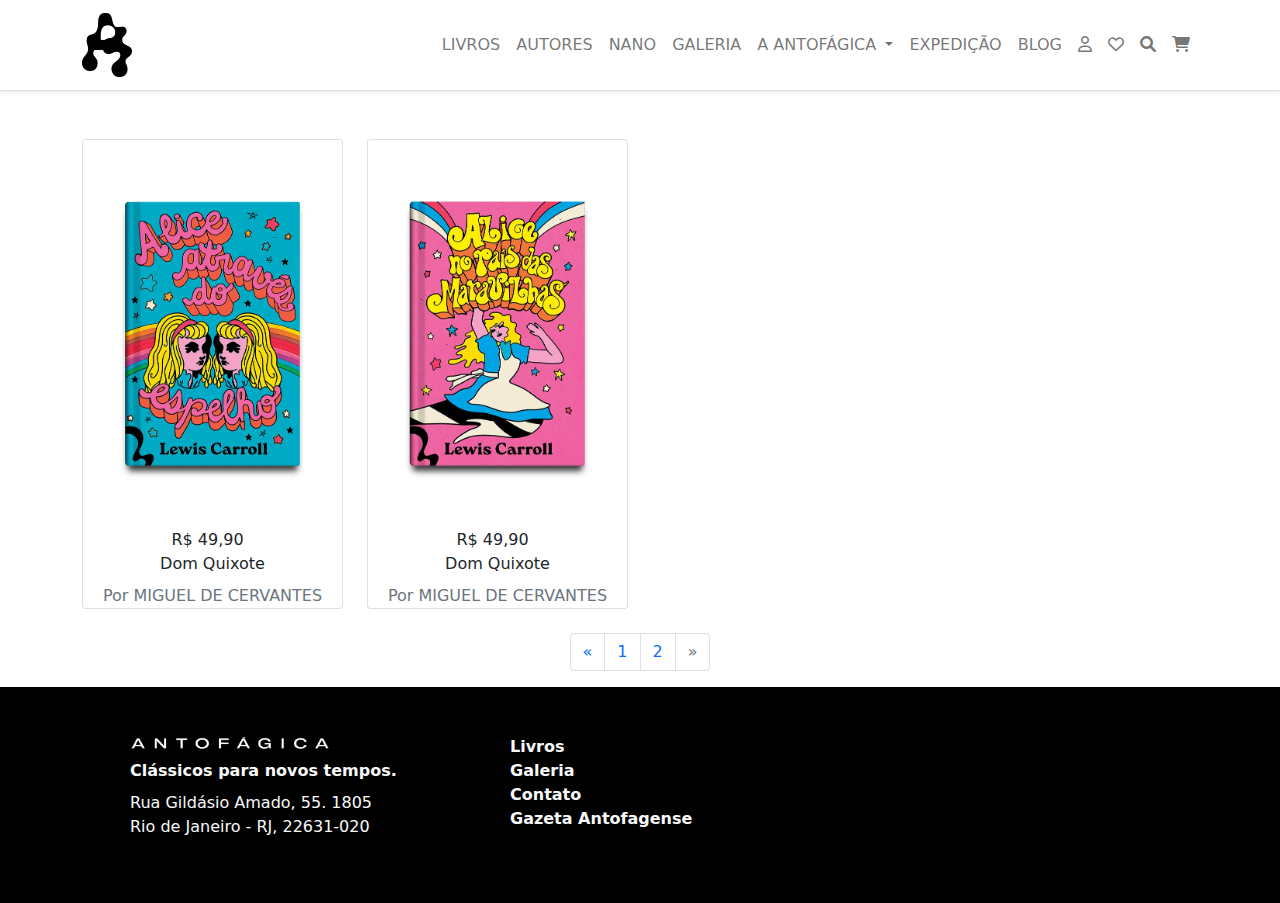
<file: livros2.html>
<!DOCTYPE html>
<html lang="pt">
<head>
    <meta charset="UTF-8">
    <meta name="viewport" content="width=device-width, initial-scale=1.0, shrink-to-fit=no">
    <link rel="stylesheet" href="assets/css/bootstrap.css">
    <link rel="stylesheet" href="assets/css/styles.css">
    <link rel="stylesheet" href="https://cdnjs.cloudflare.com/ajax/libs/font-awesome/6.0.0-beta3/css/all.min.css">
    <link rel="icon" href="assets/images/logo.webp" type="image/webp">
    <title>Livros | Antofágica</title>
</head>
<body>
      
    <nav class="navbar navbar-expand-md navbar-light bg-white border-bottom shadow-sm">
        <div class="container align-items-center">
    
            <a class="navbar-brand" href="index.html">
                <img src="assets/images/logo.webp" style="width: 50px;" alt="Antofágica">
            </a>
    
            <div class="d-none d-md-flex align-items-center ms-auto">
                <ul class="navbar-nav ms-auto">
                    <li class="nav-item"><a class="nav-link" href="livros.html">LIVROS</a></li>
                    <li class="nav-item"><a class="nav-link" href="autores.html">AUTORES</a></li>
                    <li class="nav-item"><a class="nav-link" href="#nano">NANO</a></li>
                    <li class="nav-item"><a class="nav-link" href="#galeria">GALERIA</a></li>
    
                    <li class="nav-item dropdown">
                        <a class="nav-link dropdown-toggle" href="#" id="navbarDropdown" role="button"
                            data-bs-toggle="dropdown" aria-expanded="false">
                            A ANTOFÁGICA
                        </a>
                        <ul class="dropdown-menu" aria-labelledby="navbarDropdown">
                            <li><a class="dropdown-item" href="#">Quem Somos</a></li>
                            <li><a class="dropdown-item" href="#">A Gazeta Antofagense</a></li>
                            <li><a class="dropdown-item" href="contato.html">Contato</a></li>
                        </ul>
                    </li>
    
                    <li class="nav-item"><a class="nav-link" href="#expedicao">EXPEDIÇÃO</a></li>
                    <li class="nav-item"><a class="nav-link" href="#blog">BLOG</a></li>
    
                    <li class="nav-item"><a class="nav-link" href="#minha_conta" aria-label="Minha Conta"><i class="fa-regular fa-user"></i></a></li>
                    <li class="nav-item"><a class="nav-link" href="#lista_de_desejos" aria-label="Lista de Desejos"><i class="fa-regular fa-heart"></i></a></li>
                    <li class="nav-item"><a class="nav-link" href="#pesquisa" aria-label="Pesquisa"><i class="fa-solid fa-search"></i></a></li>
                    <li class="nav-item"><a class="nav-link" href="#carrinho" aria-label="Carrinho"><i class="fa-solid fa-cart-shopping"></i></a></li>
                </ul>
            </div>
    
            <button class="navbar-toggler d-md-none" type="button" data-bs-toggle="offcanvas"
                data-bs-target="#offcanvasDarkNavbar" aria-controls="offcanvasDarkNavbar" aria-label="Toggle navigation">
                <span class="navbar-toggler-icon"></span>
            </button>
    
            <div class="offcanvas offcanvas-end bg-dark text-white" tabindex="-1" id="offcanvasDarkNavbar" aria-labelledby="offcanvasDarkNavbarLabel">
                <div class="offcanvas-body text-white">
                    <form class="d-flex my-3" role="search">
                        <input class="form-control me-2" type="search" placeholder="Search" aria-label="Search">
                        <button class="btn btn-outline-success" type="submit">Search</button>
                    </form>
    
                    <ul class="navbar-nav justify-content-end flex-grow-1 pe-3">
                        <li class="nav-item"><a class="nav-link text-white" href="livros.html">LIVROS</a></li>
                        <li><hr class="dropdown-divider"></li>
                        <li class="nav-item"><a class="nav-link text-white" href="autores.html">AUTORES</a></li>
                        <li><hr class="dropdown-divider"></li>
                        <li class="nav-item"><a class="nav-link text-white" href="#nano">NANO</a></li>
                        <li><hr class="dropdown-divider"></li>
                        <li class="nav-item"><a class="nav-link text-white" href="#galeria">GALERIA</a></li>
                        <li><hr class="dropdown-divider"></li>
    
                        <li class="nav-item dropdown">
                            <a class="nav-link dropdown-toggle text-white" href="#" id="navbarDropdownMobile" role="button"
                                data-bs-toggle="dropdown" aria-expanded="false">
                                A ANTOFÁGICA
                            </a>
                            <ul class="dropdown-menu" aria-labelledby="navbarDropdownMobile">
                                <li><a class="dropdown-item" href="#">Quem Somos</a></li>
                                <li><a class="dropdown-item" href="#">A Gazeta Antofagense</a></li>
                                <li><a class="dropdown-item" href="contato.html">Contato</a></li>
                            </ul>
                        </li>
                        <li><hr class="dropdown-divider"></li>
                        <li class="nav-item"><a class="nav-link text-white" href="#expedicao">EXPEDIÇÃO</a></li>
                        <li><hr class="dropdown-divider"></li>
                        <li class="nav-item"><a class="nav-link text-white" href="#blog">BLOG</a></li>
                    </ul>
                </div>
            </div>
        </div>
    </nav>

    <div class="catalogo container mt-5">
        <div class="row">
            <div class="col-xl-3 col-lg-3 col-md-6 col-sm-6 col-6 mb-4">
                <div class="card">
                    <img src="assets/images/livros/aliceAtravesDoEspelho.webp" class="card-img-top" alt="A Metamorfose">
                    <div class="text-center">
                        <div class="d-flex justify-content-center">
                            <p class="card-text" style="margin-right: 10px;">R$ 49,90</p>
                        </div>
                    </div>
                    <p class="card-title text-center">Dom Quixote</p>
                    <p class="card-text text-center text-secondary">Por MIGUEL DE CERVANTES</p>
                </div>
            </div>
            <div class="col-xl-3 col-lg-3 col-md-6 col-sm-6 col-6 mb-4">
                <div class="card">
                    <img src="assets/images/livros/aliceNoPaisdasMaravilhas.webp" class="card-img-top" alt="A Metamorfose">
                    <div class="text-center">
                        <div class="d-flex justify-content-center">
                            <p class="card-text" style="margin-right: 10px;">R$ 49,90</p>
                        </div>
                    </div>
                    <p class="card-title text-center">Dom Quixote</p>
                    <p class="card-text text-center text-secondary">Por MIGUEL DE CERVANTES</p>
                </div>
            </div>
        </div>
    </div>

    <nav aria-label="Page navigation example">
        <ul class="pagination justify-content-center">
            <li class="page-item">
                <a class="page-link" href="livros.html" aria-label="Previous">
                  <span aria-hidden="true">&laquo;</span>
                </a>
            </li>
            <li class="page-item"><a class="page-link" href="livros.html">1</a></li>
            <li class="page-item"><a class="page-link" href="livros2.html">2</a></li>
            <li class="page-item disabled">
                <a class="page-link" href="#" aria-label="Previous">
                    <span aria-hidden="true">&raquo;</span>
                </a>
            </li>
        </ul>
    </nav>
    
    <footer class="py-5 text-light">
        <div class="container">
            <div class="row">
                <div class="col-xl-4 col-md-6 d-flex justify-content-center justify-content-md-start">
                    <ul class="list-unstyled text-center text-md-start">
                        <li><img src="assets/images/logotipo.png" alt="Logotipo" class="mb-2"></li>
                        <li class="mb-2"><strong>Clássicos para novos tempos.</strong></li>
                        <li>Rua Gildásio Amado, 55. 1805</li>
                        <li>Rio de Janeiro - RJ, 22631-020</li>
                    </ul>
                </div>
                <div class="col-xl-4 col-md-6 justify-content-center justify-content-md-start">
                    <ul class="list-unstyled text-center text-md-start">
                        <li><a href="livros.html" class="text-light text-decoration-none"><strong>Livros</strong></a></li>
                        <li><a href="#" class="text-light text-decoration-none"><strong>Galeria</strong></a></li>
                        <li><a href="contato.html" class="text-light text-decoration-none"><strong>Contato</strong></a></li>
                        <li><a href="#" class="text-light text-decoration-none"><strong>Gazeta Antofagense</strong></a></li>
                    </ul>
                </div>
            </div>
        </div>
    </footer>    

    <script src="assets/js/jquery-3.7.1.min.js"></script>
    <script src="assets/js/bootstrap.js"></script>
    <script src="assets/js/"></script>
</body>
</html>
</file>
<file: assets/css/styles.css>
a.btn-dark-blue {
    max-width: 400px;
    padding: 10px 18px;
    border-radius: 0;
    border: 2px solid #1817D4;
    background-color: #1817D4;
    color: white;
    font-weight: 600;
    transition: .2s;   
}

a.btn-dark-blue:hover {
    background-color: white;
    color: #1817D4;
}

/* FOOTER */

footer {
    background-color: black;
}

footer ul {
    margin-left: 3rem;
}

footer img {
    max-width: 200px;
}
</file>
